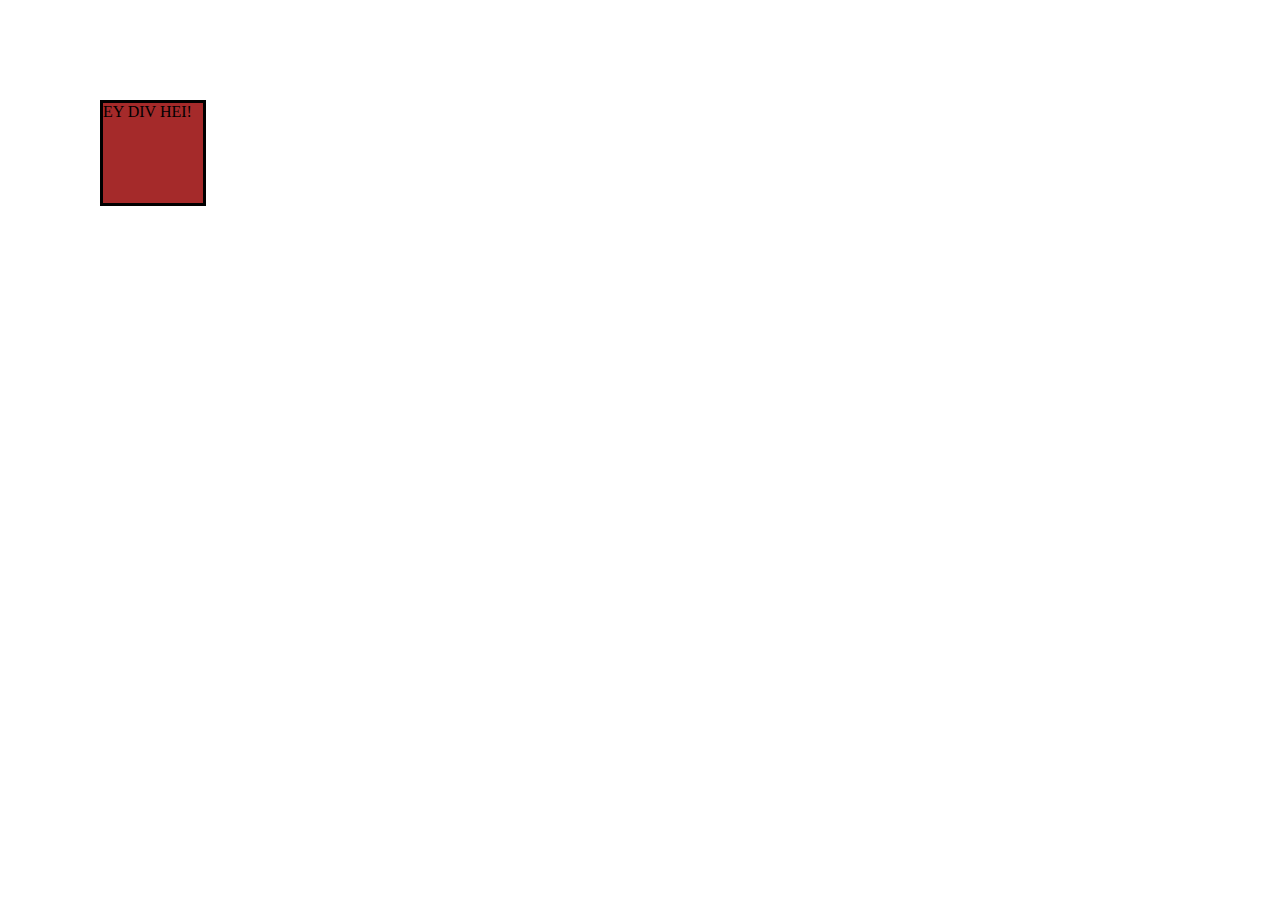
<file: Animation/index.html>
<!DOCTYPE html>
<html lang="en">
<head>
    <meta charset="UTF-8">
    <meta name="viewport" content="width=device-width, initial-scale=1.0">
    <title>Document</title>
    <link rel="stylesheet" href="/Animation/style.css">
</head>
<body>
    <div>EY DIV HEI!</div>
</body>
</html>
</file>
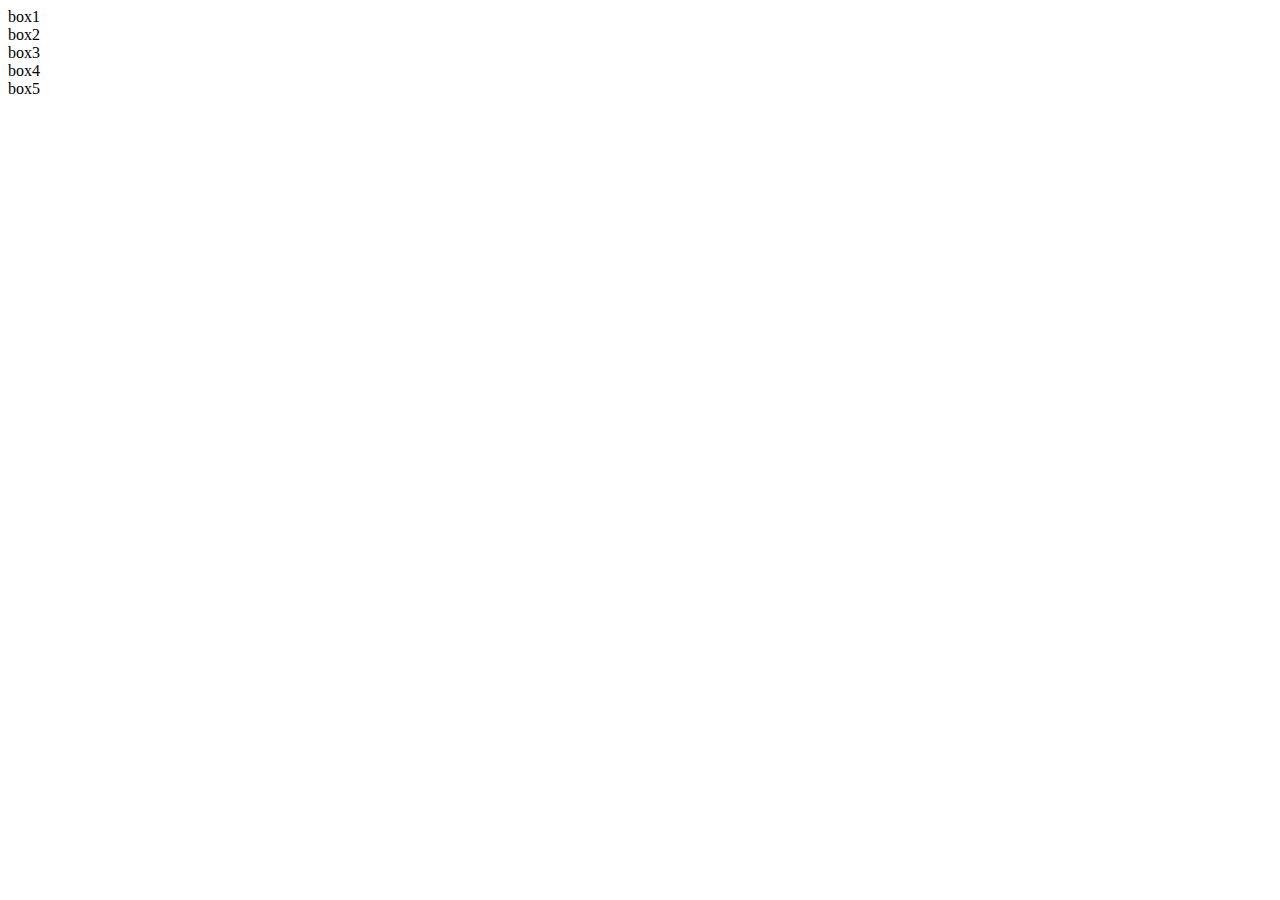
<file: Level 1/index.html>
<!DOCTYPE html>
<html lang="en">
<head>
    <meta charset="UTF-8">
    <meta name="viewport" content="width=device-width, initial-scale=1.0">
    <title>Document</title>
    <link rel="stylesheet" href="style.css">

    <!-- <style>
        h2{
            color:yellowgreen;
        }
        p{
            color: pink;
        }
    </style> -->

    <!--style>
        button{
            background-color: blue;
        }
    </style-->
</head>
<body>
    <!--Inline css-->
    <!-- <h1 style="color:red">Hello from Poojitha</h1>       -->

    <!--Internal CSS-->
    <!-- <h2>Hello Folks</h2>
    <p>this is a paragraph</p> -->

    <!---External CSS-->
    <!-- <h1>Hey! How are you?</h1> -->


    <!--<h1 id="headingOne">Hello People</h1>

    <h2 class="header2">This is Me </h2>

    <p class="header2">Ey paragraph hai</p>

    <button>Click Me</button>  -->

    <!--Practice Set-1-->

    <!--<div id="box">
        Hello Folks
        I'm Poojitha Vishwanadula
    </div>

    <h1 class="heading">This is heading 1</h1>
    <h2 class="heading">This is heading 2</h2>
    <h3 class="heading">This is heading 3</h3>

    <button>Submit</button>        -->


    <!--<h1 id="h1">Heading1</h1>
    <h1 id="h2">Heading2</h1>
    <h1 id="h3">Heading3</h1>
    <h1 id="h4">Heading4</h1>     -->


    
    <!--<p id="one">Lorem, ipsum dolor sit amet consectetur adipisicing elit. Culpa nulla quos totam adipisci. Doloremque molestiae voluptatem vitae alias quisquam, reprehenderit laboriosam tenetur, beatae animi, quo ut! Accusamus libero deserunt magni eaque cum architecto? Porro quas consectetur expedita. Facilis sapiente reprehenderit perferendis voluptatibus quis dolor saepe aspernatur labore deleniti obcaecati quam odit, nulla earum neque esse expedita iusto eveniet quo quod eaque officiis eos sequi id! Aliquam nobis modi similique odio, facere totam animi quidem iure.</p>
    <p id="two">Lorem ipsum dolor sit amet consectetur adipisicing elit. Possimus corrupti, ut tempora doloremque quia consectetur magnam et nihil quod doloribus cum autem facere quidem tempore optio quis sequi nulla eum itaque enim nam culpa? Molestiae consequatur quia perspiciatis doloremque. Ratione odit nesciunt distinctio corporis eos excepturi id unde nostrum natus.</p> -->

<!--
    <p id="p1">paragraph</p>
    <p id="p2">paragraph</p>
    <p id="p3">paragraph</p>

   

    <p id="id1">Lorem ipsum dolor sit, amet consectetur adipisicing elit. Ipsum aliquam molestias labore amet nulla eius ex beatae minima, asperiores nihil est magnam omnis optio quos deserunt doloremque. Officia, molestiae Lorem ipsum dolor sit, amet consectetur adipisicing elit. Qui explicabo fuga, aliquid dolor, illo aut voluptatum sequi ipsa incidunt minus, debitis aspernatur ipsam officia aperiam. Eos delectus sint pariatur dolorum excepturi culpa, nihil vero eius. Suscipit, facere dicta provident eum nobis at deleniti fugit qui quis inventore a veniam illum eveniet! Consequuntur architecto, sunt sed debitis nesciunt commodi, atque nisi delectus vitae mollitia, ipsam labore ex similique! Voluptatibus fugiat, illum at ullam deserunt nesciunt voluptates laboriosam aut aperiam nostrum architecto vero maxime aliquid vel natus tenetur rerum, corporis optio magni. Consequuntur natus iusto ipsum, magnam magni maiores voluptatum minus quibusdam?</aliquam>
    <aliquam class="lorem10"></aliquam>
    <aliquam class="lorem10"></aliquam>
    <aliquam class="lorem10"></aliquam>
    <aliquam class="lorem10"></aliquam></p>       -->


    <!--h1 id="heading1">heading</h1>

    <div id="outer">
        outer
        <div id="inner">
            inner
        </div>
    </div-->


    <!--div id="box">
        this is a div
    </div>

    <button>Submit</button-->

    <!--div id="box1" style="background-color: red;">box1</div>
    <div id="box2" style="background-color: green;">box2</div>
    <div id="box3" style="background-color: blue;">box3</div-->

    <div id="box1">box1</div>
    <div id="box2">box2</div>
    <div id="box3">box3</div>
    <div id="box4">box4</div>
    <div id="box5">box5</div>
    
</body>
</html>
</file>
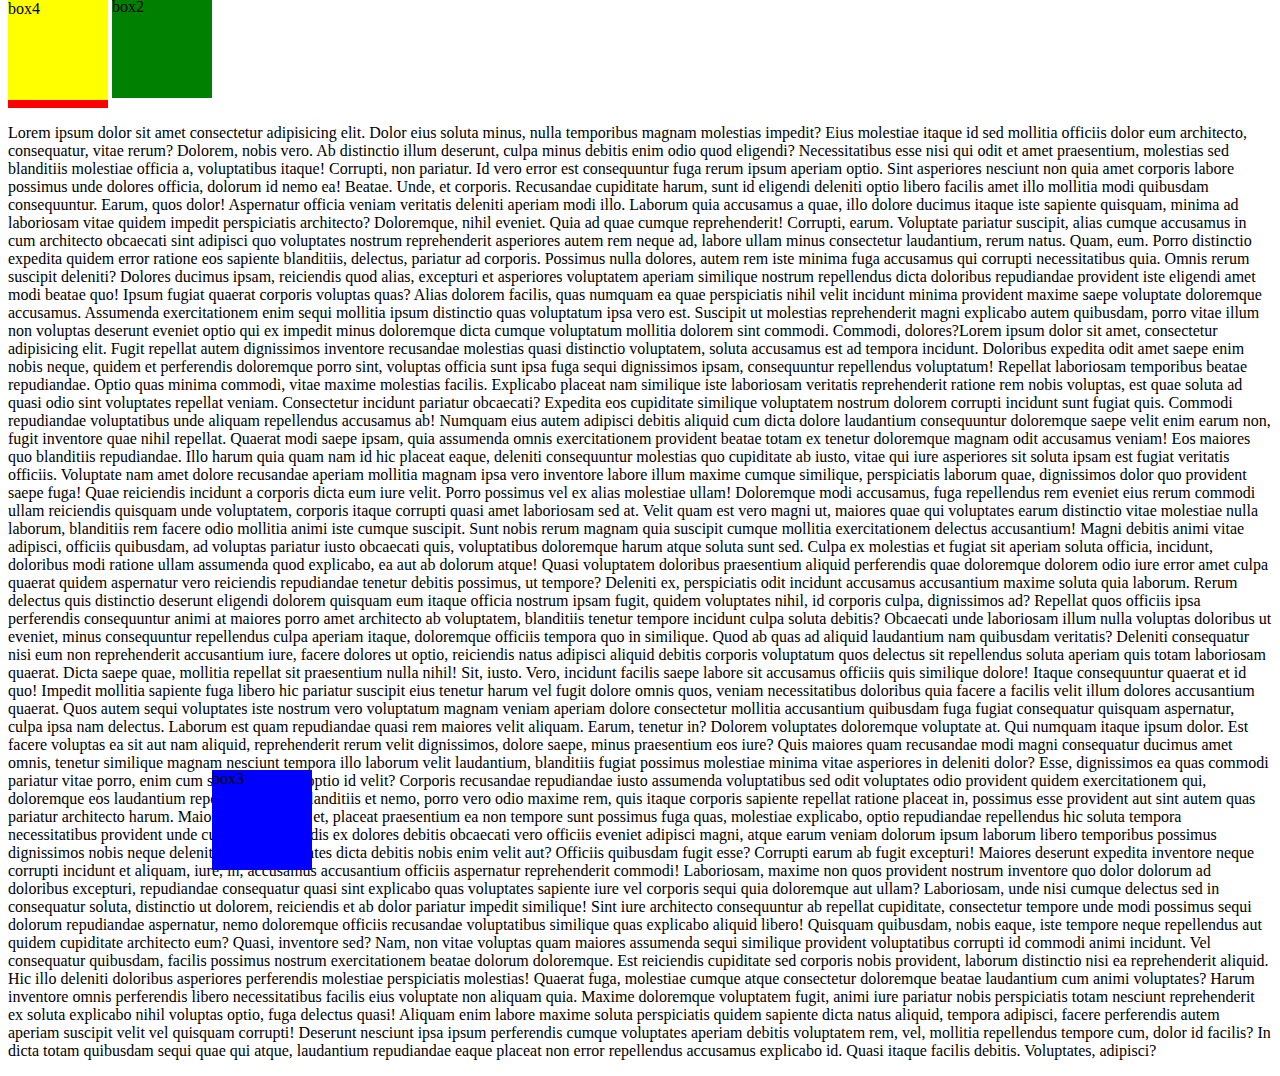
<file: Level 3/index.html>
<!DOCTYPE html>
<html lang="en">
<head>
    <meta charset="UTF-8">
    <meta name="viewport" content="width=device-width, initial-scale=1.0">
    <title>Level 3</title>
    <link rel="stylesheet" href="/Level 3/style.css">
</head>
<body>
    <!--div id="box1">
        box1
        <div id="box2">box2</div>
    </div-->

    <div id="box1" style="background-color: red;">box1</div>
    <div id="box2" style="background-color: green">box2</div>
    <div id="box3" style="background-color: blue">box3</div>
    <p>Lorem ipsum dolor sit amet consectetur adipisicing elit. Dolor eius soluta minus, nulla temporibus magnam molestias impedit? Eius molestiae itaque id sed mollitia officiis dolor eum architecto, consequatur, vitae rerum?
    Dolorem, nobis vero. Ab distinctio illum deserunt, culpa minus debitis enim odio quod eligendi? Necessitatibus esse nisi qui odit et amet praesentium, molestias sed blanditiis molestiae officia a, voluptatibus itaque!
    Corrupti, non pariatur. Id vero error est consequuntur fuga rerum ipsum aperiam optio. Sint asperiores nesciunt non quia amet corporis labore possimus unde dolores officia, dolorum id nemo ea! Beatae.
    Unde, et corporis. Recusandae cupiditate harum, sunt id eligendi deleniti optio libero facilis amet illo mollitia modi quibusdam consequuntur. Earum, quos dolor! Aspernatur officia veniam veritatis deleniti aperiam modi illo.
    Laborum quia accusamus a quae, illo dolore ducimus itaque iste sapiente quisquam, minima ad laboriosam vitae quidem impedit perspiciatis architecto? Doloremque, nihil eveniet. Quia ad quae cumque reprehenderit! Corrupti, earum.
    Voluptate pariatur suscipit, alias cumque accusamus in cum architecto obcaecati sint adipisci quo voluptates nostrum reprehenderit asperiores autem rem neque ad, labore ullam minus consectetur laudantium, rerum natus. Quam, eum.
    Porro distinctio expedita quidem error ratione eos sapiente blanditiis, delectus, pariatur ad corporis. Possimus nulla dolores, autem rem iste minima fuga accusamus qui corrupti necessitatibus quia. Omnis rerum suscipit deleniti?
    Dolores ducimus ipsam, reiciendis quod alias, excepturi et asperiores voluptatem aperiam similique nostrum repellendus dicta doloribus repudiandae provident iste eligendi amet modi beatae quo! Ipsum fugiat quaerat corporis voluptas quas?
    Alias dolorem facilis, quas numquam ea quae perspiciatis nihil velit incidunt minima provident maxime saepe voluptate doloremque accusamus. Assumenda exercitationem enim sequi mollitia ipsum distinctio quas voluptatum ipsa vero est.
    Suscipit ut molestias reprehenderit magni explicabo autem quibusdam, porro vitae illum non voluptas deserunt eveniet optio qui ex impedit minus doloremque dicta cumque voluptatum mollitia dolorem sint commodi. Commodi, dolores?Lorem ipsum dolor sit amet, consectetur adipisicing elit. Fugit repellat autem dignissimos inventore recusandae molestias quasi distinctio voluptatem, soluta accusamus est ad tempora incidunt. Doloribus expedita odit amet saepe enim nobis neque, quidem et perferendis doloremque porro sint, voluptas officia sunt ipsa fuga sequi dignissimos ipsam, consequuntur repellendus voluptatum! Repellat laboriosam temporibus beatae repudiandae. Optio quas minima commodi, vitae maxime molestias facilis. Explicabo placeat nam similique iste laboriosam veritatis reprehenderit ratione rem nobis voluptas, est quae soluta ad quasi odio sint voluptates repellat veniam. Consectetur incidunt pariatur obcaecati? Expedita eos cupiditate similique voluptatem nostrum dolorem corrupti incidunt sunt fugiat quis. Commodi repudiandae voluptatibus unde aliquam repellendus accusamus ab! Numquam eius autem adipisci debitis aliquid cum dicta dolore laudantium consequuntur doloremque saepe velit enim earum non, fugit inventore quae nihil repellat. Quaerat modi saepe ipsam, quia assumenda omnis exercitationem provident beatae totam ex tenetur doloremque magnam odit accusamus veniam! Eos maiores quo blanditiis repudiandae. Illo harum quia quam nam id hic placeat eaque, deleniti consequuntur molestias quo cupiditate ab iusto, vitae qui iure asperiores sit soluta ipsam est fugiat veritatis officiis. Voluptate nam amet dolore recusandae aperiam mollitia magnam ipsa vero inventore labore illum maxime cumque similique, perspiciatis laborum quae, dignissimos dolor quo provident saepe fuga! Quae reiciendis incidunt a corporis dicta eum iure velit. Porro possimus vel ex alias molestiae ullam! Doloremque modi accusamus, fuga repellendus rem eveniet eius rerum commodi ullam reiciendis quisquam unde voluptatem, corporis itaque corrupti quasi amet laboriosam sed at. Velit quam est vero magni ut, maiores quae qui voluptates earum distinctio vitae molestiae nulla laborum, blanditiis rem facere odio mollitia animi iste cumque suscipit. Sunt nobis rerum magnam quia suscipit cumque mollitia exercitationem delectus accusantium! Magni debitis animi vitae adipisci, officiis quibusdam, ad voluptas pariatur iusto obcaecati quis, voluptatibus doloremque harum atque soluta sunt sed. Culpa ex molestias et fugiat sit aperiam soluta officia, incidunt, doloribus modi ratione ullam assumenda quod explicabo, ea aut ab dolorum atque! Quasi voluptatem doloribus praesentium aliquid perferendis quae doloremque dolorem odio iure error amet culpa quaerat quidem aspernatur vero reiciendis repudiandae tenetur debitis possimus, ut tempore? Deleniti ex, perspiciatis odit incidunt accusamus accusantium maxime soluta quia laborum. Rerum delectus quis distinctio deserunt eligendi dolorem quisquam eum itaque officia nostrum ipsam fugit, quidem voluptates nihil, id corporis culpa, dignissimos ad? Repellat quos officiis ipsa perferendis consequuntur animi at maiores porro amet architecto ab voluptatem, blanditiis tenetur tempore incidunt culpa soluta debitis? Obcaecati unde laboriosam illum nulla voluptas doloribus ut eveniet, minus consequuntur repellendus culpa aperiam itaque, doloremque officiis tempora quo in similique. Quod ab quas ad aliquid laudantium nam quibusdam veritatis? Deleniti consequatur nisi eum non reprehenderit accusantium iure, facere dolores ut optio, reiciendis natus adipisci aliquid debitis corporis voluptatum quos delectus sit repellendus soluta aperiam quis totam laboriosam quaerat. Dicta saepe quae, mollitia repellat sit praesentium nulla nihil! Sit, iusto. Vero, incidunt facilis saepe labore sit accusamus officiis quis similique dolore! Itaque consequuntur quaerat et id quo! Impedit mollitia sapiente fuga libero hic pariatur suscipit eius tenetur harum vel fugit dolore omnis quos, veniam necessitatibus doloribus quia facere a facilis velit illum dolores accusantium quaerat. Quos autem sequi voluptates iste nostrum vero voluptatum magnam veniam aperiam dolore consectetur mollitia accusantium quibusdam fuga fugiat consequatur quisquam aspernatur, culpa ipsa nam delectus. Laborum est quam repudiandae quasi rem maiores velit aliquam. Earum, tenetur in? Dolorem voluptates doloremque voluptate at. Qui numquam itaque ipsum dolor. Est facere voluptas ea sit aut nam aliquid, reprehenderit rerum velit dignissimos, dolore saepe, minus praesentium eos iure? Quis maiores quam recusandae modi magni consequatur ducimus amet omnis, tenetur similique magnam nesciunt tempora illo laborum velit laudantium, blanditiis fugiat possimus molestiae minima vitae asperiores in deleniti dolor? Esse, dignissimos ea quas commodi pariatur vitae porro, enim cum sapiente autem optio id velit? Corporis recusandae repudiandae iusto assumenda voluptatibus sed odit voluptates odio provident quidem exercitationem qui, doloremque eos laudantium repellat. Quidem blanditiis et nemo, porro vero odio maxime rem, quis itaque corporis sapiente repellat ratione placeat in, possimus esse provident aut sint autem quas pariatur architecto harum. Maiores vel maxime et, placeat praesentium ea non tempore sunt possimus fuga quas, molestiae explicabo, optio repudiandae repellendus hic soluta tempora necessitatibus provident unde cumque! Reiciendis ex dolores debitis obcaecati vero officiis eveniet adipisci magni, atque earum veniam dolorum ipsum laborum libero temporibus possimus dignissimos nobis neque deleniti. Alias, voluptates dicta debitis nobis enim velit aut? Officiis quibusdam fugit esse? Corrupti earum ab fugit excepturi! Maiores deserunt expedita inventore neque corrupti incidunt et aliquam, iure, in, accusamus accusantium officiis aspernatur reprehenderit commodi! Laboriosam, maxime non quos provident nostrum inventore quo dolor dolorum ad doloribus excepturi, repudiandae consequatur quasi sint explicabo quas voluptates sapiente iure vel corporis sequi quia doloremque aut ullam? Laboriosam, unde nisi cumque delectus sed in consequatur soluta, distinctio ut dolorem, reiciendis et ab dolor pariatur impedit similique! Sint iure architecto consequuntur ab repellat cupiditate, consectetur tempore unde modi possimus sequi dolorum repudiandae aspernatur, nemo doloremque officiis recusandae voluptatibus similique quas explicabo aliquid libero! Quisquam quibusdam, nobis eaque, iste tempore neque repellendus aut quidem cupiditate architecto eum? Quasi, inventore sed? Nam, non vitae voluptas quam maiores assumenda sequi similique provident voluptatibus corrupti id commodi animi incidunt. Vel consequatur quibusdam, facilis possimus nostrum exercitationem beatae dolorum doloremque. Est reiciendis cupiditate sed corporis nobis provident, laborum distinctio nisi ea reprehenderit aliquid. Hic illo deleniti doloribus asperiores perferendis molestiae perspiciatis molestias! Quaerat fuga, molestiae cumque atque consectetur doloremque beatae laudantium cum animi voluptates? Harum inventore omnis perferendis libero necessitatibus facilis eius voluptate non aliquam quia. Maxime doloremque voluptatem fugit, animi iure pariatur nobis perspiciatis totam nesciunt reprehenderit ex soluta explicabo nihil voluptas optio, fuga delectus quasi! Aliquam enim labore maxime soluta perspiciatis quidem sapiente dicta natus aliquid, tempora adipisci, facere perferendis autem aperiam suscipit velit vel quisquam corrupti! Deserunt nesciunt ipsa ipsum perferendis cumque voluptates aperiam debitis voluptatem rem, vel, mollitia repellendus tempore cum, dolor id facilis? In dicta totam quibusdam sequi quae qui atque, laudantium repudiandae eaque placeat non error repellendus accusamus explicabo id. Quasi itaque facilis debitis. Voluptates, adipisci?</p>
    <div id="box4" style="background-color: yellow">box4</div>
</body>
</html>
</file>
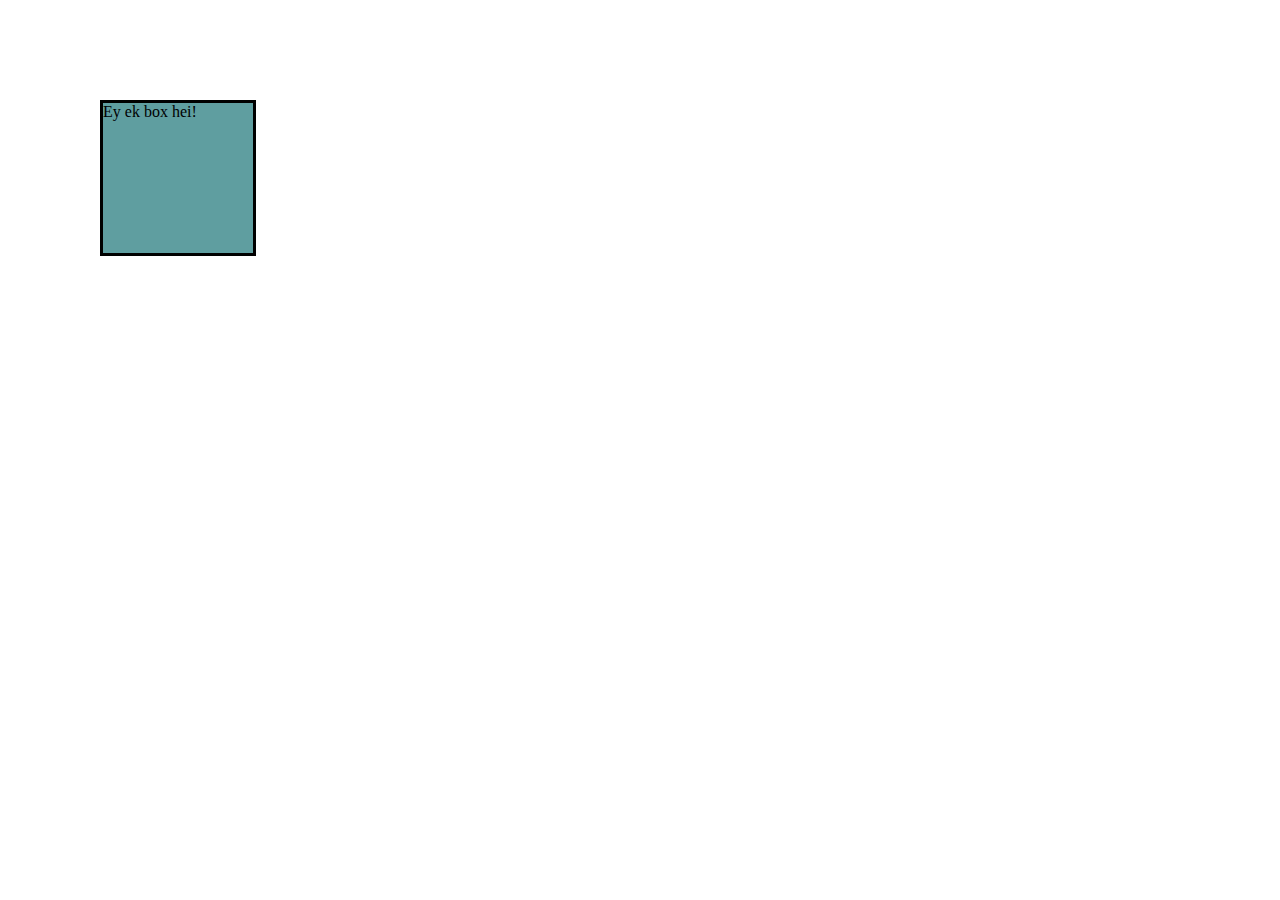
<file: Level 5/index.html>
<!DOCTYPE html>
<html lang="en">
<head>
    <meta charset="UTF-8">
    <meta name="viewport" content="width=device-width, initial-scale=1.0">
    <title>Level 5</title>
    <link rel="stylesheet" href="/Level 5/style.css">
</head>
<body>
    <div id="box1">Ey ek box hei!</div>
</body>
</html>
</file>
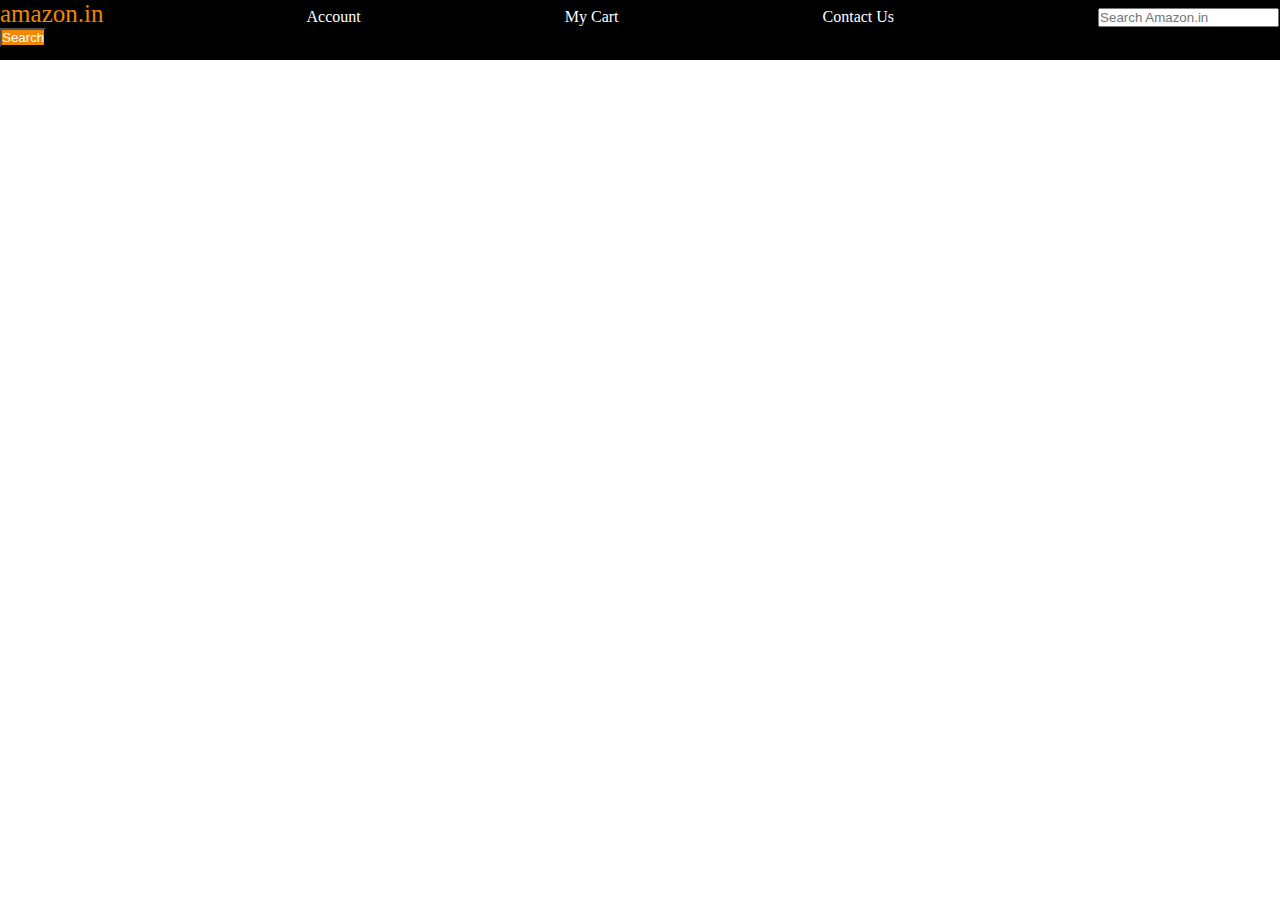
<file: NavBar/index.html>
<!DOCTYPE html>
<html lang="en">
<head>
    <meta charset="UTF-8">
    <meta name="viewport" content="width=device-width, initial-scale=1.0">
    <title>Document</title>
    <link rel="stylesheet" href="/NavBar/style.css">
</head>
<body>
    <div id="navbar">
        <a id="logo">amazon.in</a>
        <a href="#">Account</a>
        <a href="#">My Cart</a>
        <a href="#">Contact Us</a>
        <input placeholder="Search Amazon.in">
        <button>Search</button>
    </div>
</body>
</html>
</file>
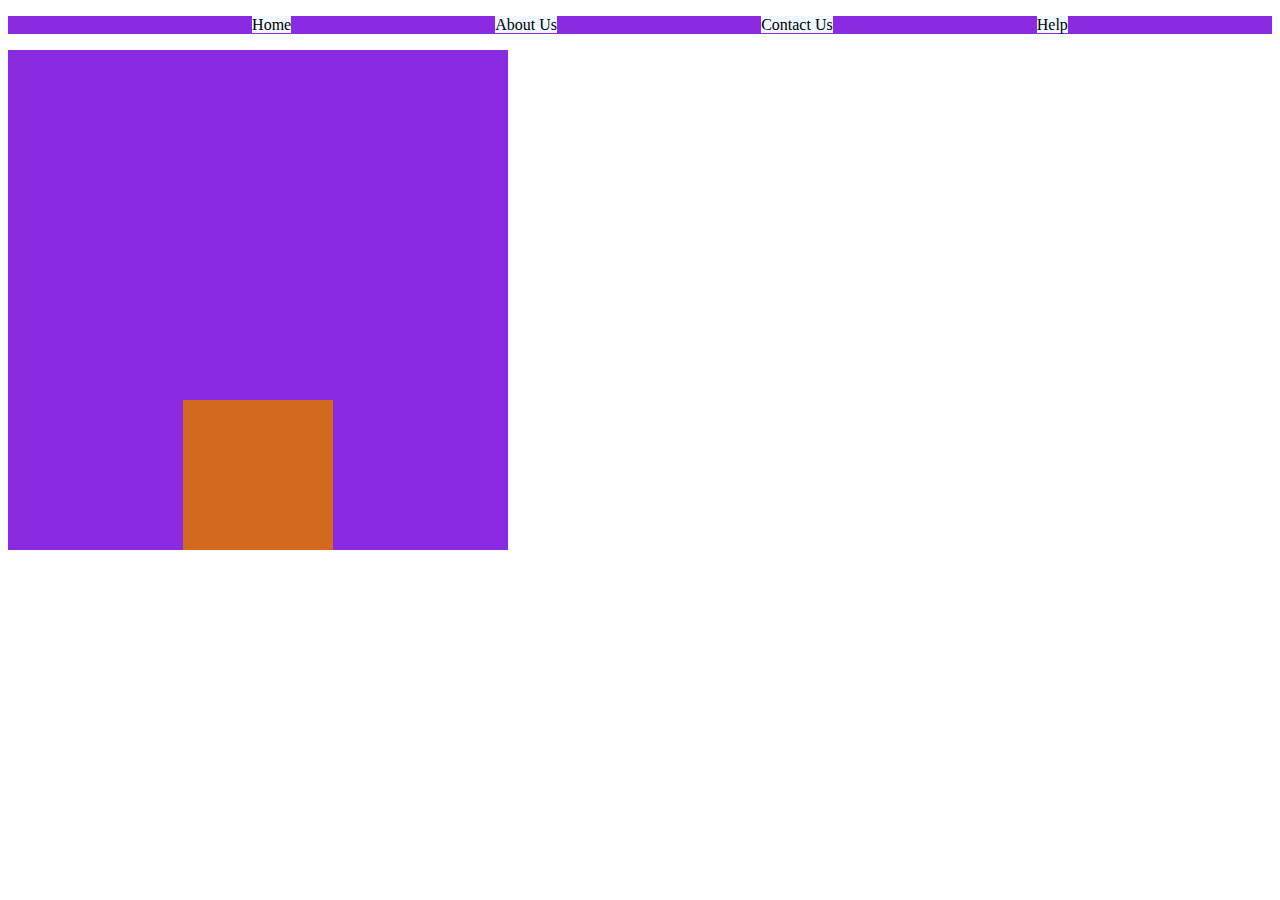
<file: PracticeSet-6/index.html>
<!DOCTYPE html>
<html lang="en">
<head>
    <meta charset="UTF-8">
    <meta name="viewport" content="width=device-width, initial-scale=1.0">
    <title>Document</title>
    <link rel="stylesheet" href="/PracticeSet-6/style.css">
</head>
<body>
    <ul id="navbar">
        <li><a href="#">Home</a></li>
        <li><a href="#">About Us</a></li>
        <li><a href="#">Contact Us</a></li>
        <li><a href="#">Help</a></li>
    </ul>


    <div id="outer">
        <div id="inner">
            
        </div>
    </div>
</body>
</html>
</file>
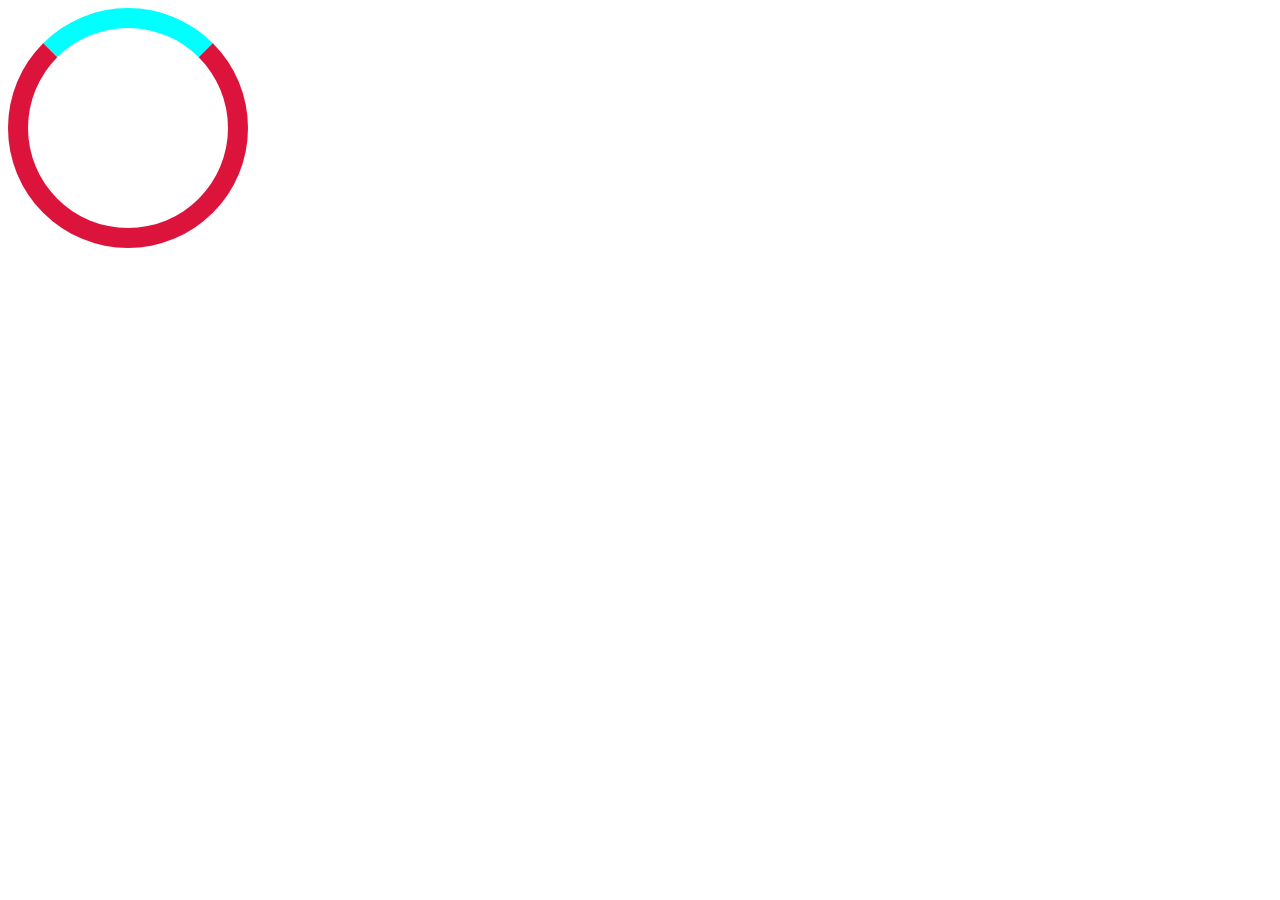
<file: PracticeSet-8/index.html>
<!DOCTYPE html>
<html lang="en">
<head>
    <meta charset="UTF-8">
    <meta name="viewport" content="width=device-width, initial-scale=1.0">
    <title>Practice Set-8</title>
    <link rel="stylesheet" href="/PracticeSet-8/style.css">
</head>
<body>
    <div id="box1"></div>
</body>
</html>
</file>
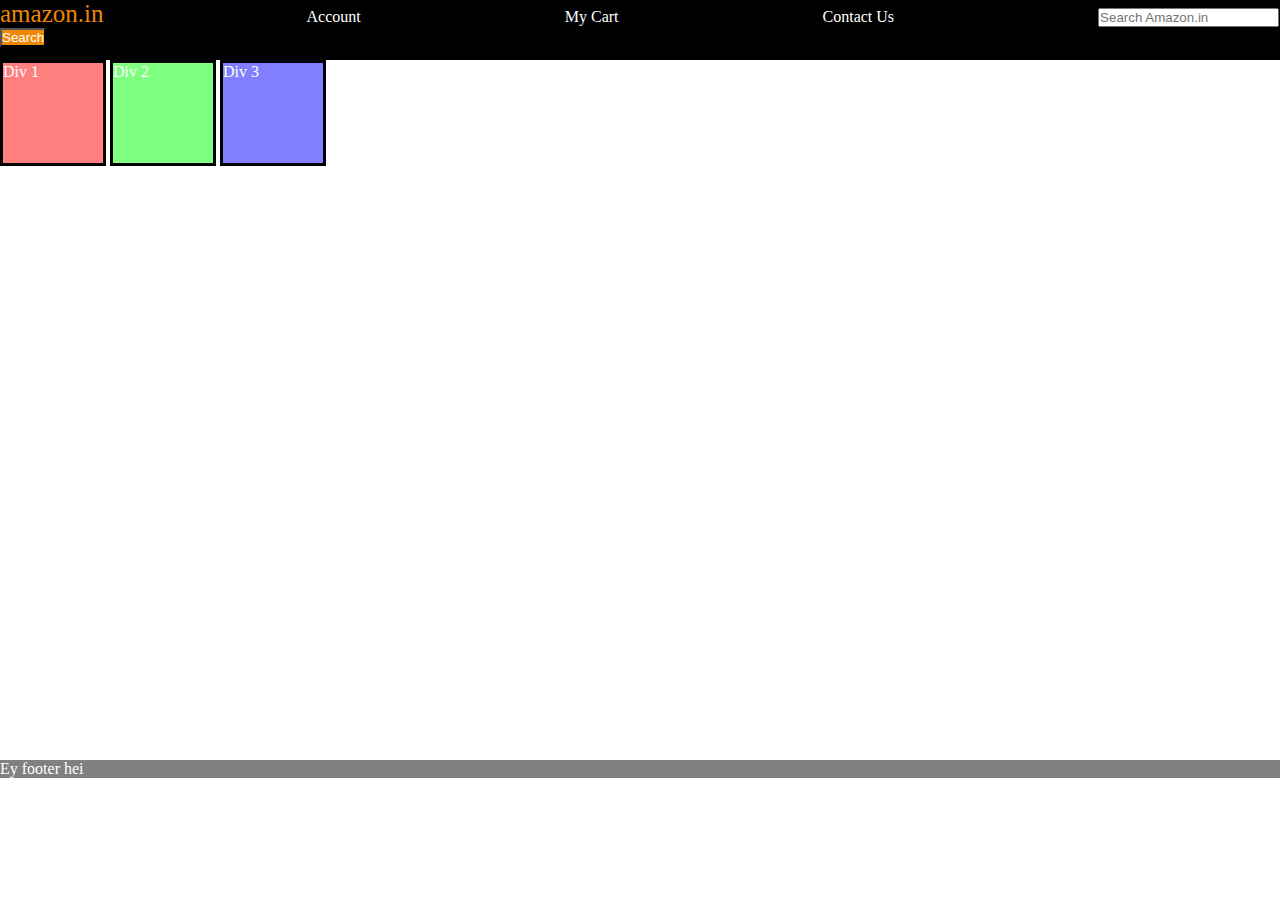
<file: PracticeSet/index.html>
<!DOCTYPE html>
<html lang="en">
<head>
    <meta charset="UTF-8">
    <meta name="viewport" content="width=device-width, initial-scale=1.0">
    <title>Document</title>
    <link rel="stylesheet" href="/PracticeSet/style.css">
</head>
<body>
    <header>
        <div id="navbar">
            <a id="logo">amazon.in</a>
            <a href="#">Account</a>
            <a href="#">My Cart</a>
            <a href="#">Contact Us</a>
            <input placeholder="Search Amazon.in">
            <button>Search</button>
        </div>
    </header>
    <div id="content">
        <div class="divs" style="background-color: rgba(255,0,0,0.5);">Div 1</div>
        <div class="divs" style="background-color: rgba(0,255,0,0.5);">Div 2</div>
        <div class="divs" style="background-color: rgba(0,0,255,0.5);">Div 3</div>
    </div>

    <footer id="footer">Ey footer hei</footer>
</body>
</html>
</file>
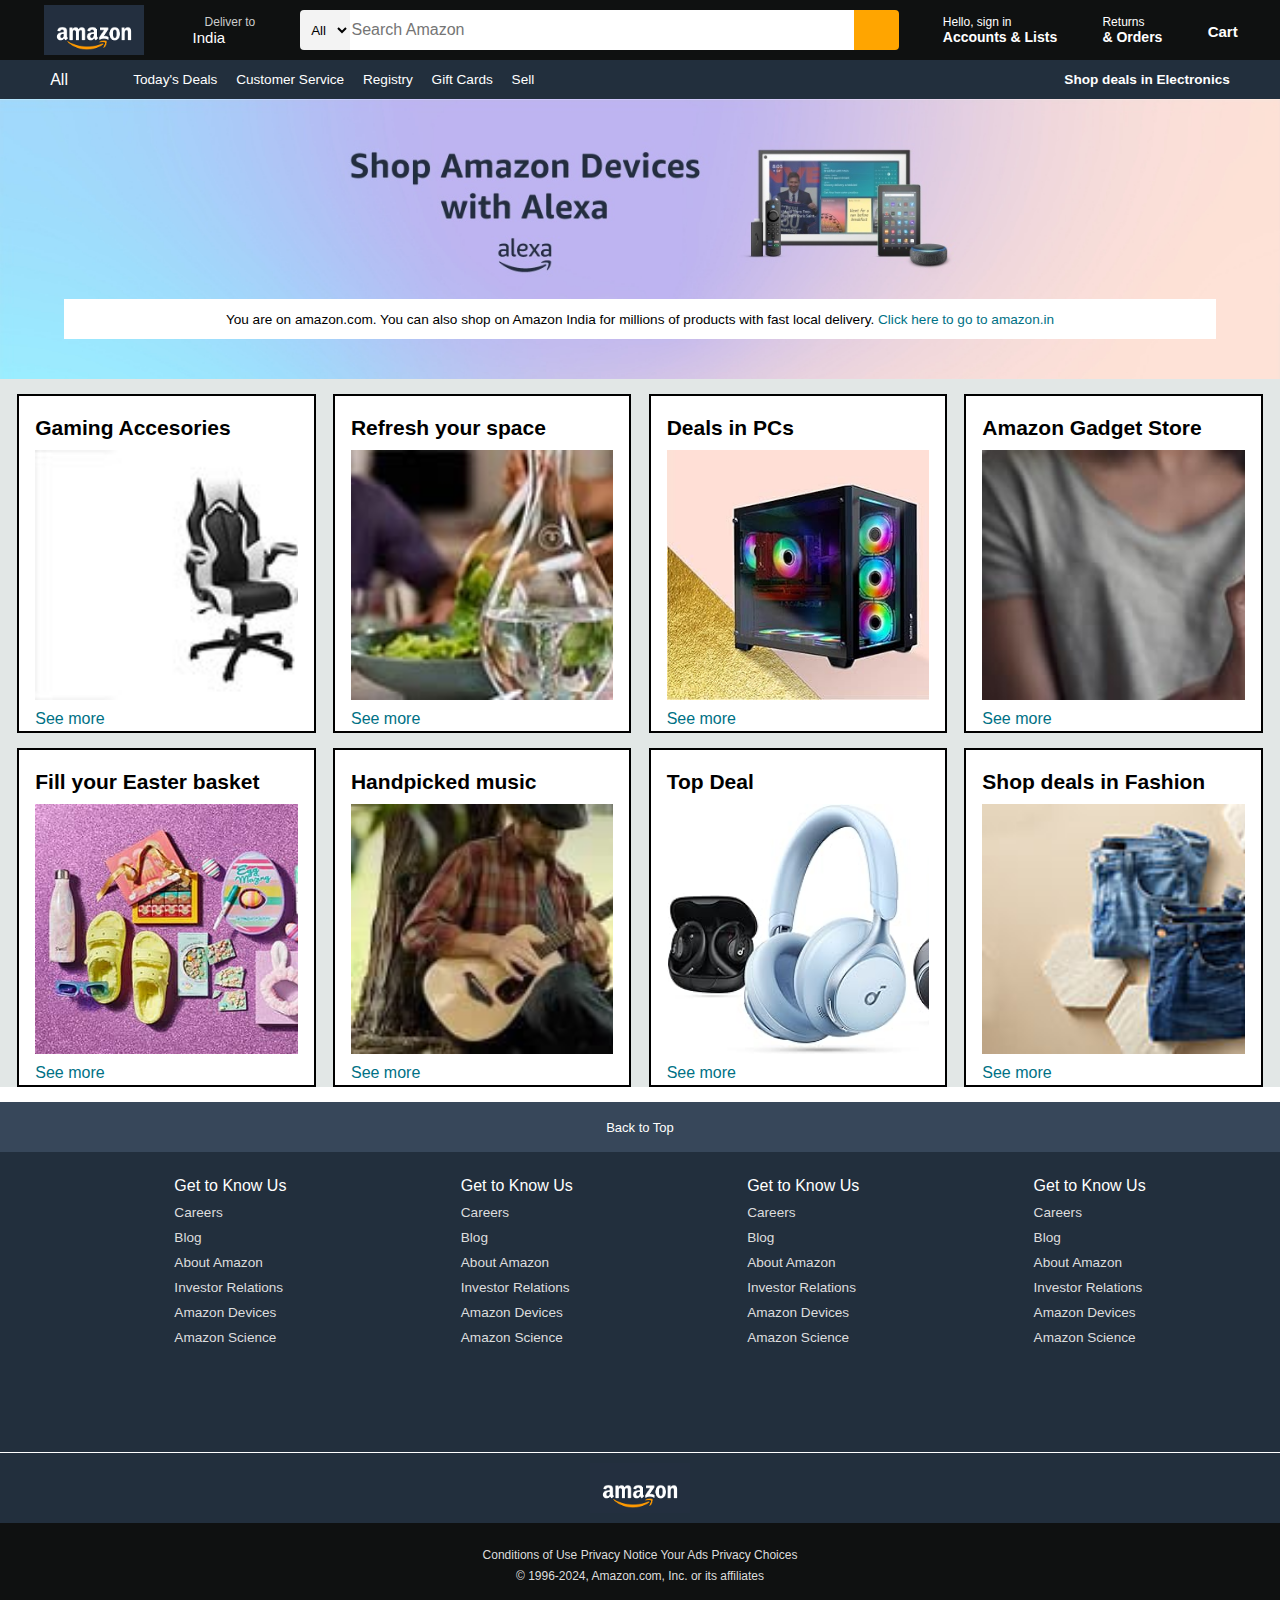
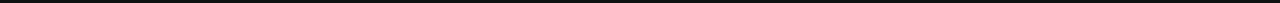
<file: Project - Amazon Clone/index.html>
<!DOCTYPE html>
<html lang="en">
<head>
    <meta charset="UTF-8">
    <meta name="viewport" content="width=device-width, initial-scale=1.0">
    <title>Document</title>
    <link rel="stylesheet" href="https://cdnjs.cloudflare.com/ajax/libs/font-awesome/6.5.1/css/all.min.css" integrity="sha512-DTOQO9RWCH3ppGqcWaEA1BIZOC6xxalwEsw9c2QQeAIftl+Vegovlnee1c9QX4TctnWMn13TZye+giMm8e2LwA==" crossorigin="anonymous" referrerpolicy="no-referrer" />
    <link rel="stylesheet" href="/Project - Amazon Clone/style.css">
</head>
<body>
    <header>
        <div class="navbar">
            <div class="nav-logo border">
                <div class="logo"></div>
            </div>

            <div class="nav-address border">
                <p class="add-first">Deliver to</p>
                <div class="address-icon">
                    <i class="fa-solid fa-location-dot"></i>
                    <p class="add-second">India</p>
                </div>
            </div>

            <div class="nav-search">
                <select class="search-select">
                    <option value="all">All</option>
                </select>
                <input placeholder="Search Amazon" class="search-input">

                <div class="search-icon">
                    <i class="fa-solid fa-magnifying-glass"></i>
                </div>
            </div>

            <div class="nav-signin border">
                <p class="nav-first">Hello, sign in</p>
                <p class="nav-second">Accounts & Lists</p>
            </div>

            <div class="nav-return border">
                <p class="nav-first">Returns</p>
                <p class="nav-second">& Orders</p>
            </div>


            <div class="nav-cart border">
                <i class="fa-solid fa-cart-shopping"></i>
                <p class="cart-text">Cart</p>
            </div>
        </div>


        <div class="panel">
            <div id="all-panel">
                <i class="fa-solid fa-bars"></i>
                All
            </div>

            <div class="panel-ops">
                <p>Today's Deals</p>
                <p>Customer Service</p>
                <p>Registry</p>
                <p>Gift Cards</p>
                <p>Sell</p>
            </div>

            <div class="panel-deals">
                Shop deals in Electronics
            </div>
        </div>
    </header>

    <div class="hero-section">
        <div class="hero-msg">
            <p>You are on amazon.com. You can also shop on Amazon India for millions of products with fast local delivery. <a>Click here to go to amazon.in</a></p>
        </div>
    </div>


    <div class="shop-section">
        <div class="box">
            <div class="box-content">
                <h2>Gaming Accesories</h2>
                <div class="box-img" style="background-image: url('imggg.jpg');"></div>
                <p>See more</p>
            </div>
        </div>
        <div class="box">
            <div class="box-content">
                <h2>Refresh your space</h2>
                <div class="box-img" style="background-image: url('img.jpg');"></div>
                <p>See more</p>
            </div>
        </div>
        <div class="box">
            <div class="box-content">
                <h2>Deals in PCs</h2>
                <div class="box-img" style="background-image: url('img4.jpg');"></div>
                <p>See more</p>
            </div>
        </div>
        <div class="box">
            <div class="box-content">
                <h2>Amazon Gadget Store</h2>
                <div class="box-img" style="background-image: url('img5.jpg');"></div>
                <p>See more</p>
            </div>
        </div>
        <div class="box">
            <div class="box-content">
                <h2>Fill your Easter basket</h2>
                <div class="box-img" style="background-image: url('img7.jpg');"></div>
                <p>See more</p>
            </div>
        </div>
        <div class="box">
            <div class="box-content">
                <h2>Handpicked music</h2>
                <div class="box-img" style="background-image: url('img6.jpg');"></div>
                <p>See more</p>
            </div>
        </div>
        <div class="box">
            <div class="box-content">
                <h2>Top Deal</h2>
                <div class="box-img" style="background-image: url('img8.jpg');"></div>
                <p>See more</p>
            </div>
        </div>
        <div class="box">
            <div class="box-content">
                <h2>Shop deals in Fashion</h2>
                <div class="box-img" style="background-image: url('img9.jpg');"></div>
                <p>See more</p>
            </div>
        </div>
    </div>

    <footer>
        <div class="foot-panel1">Back to Top</div>

        <div class="foot-panel2">
            <ul>
                <p>Get to Know Us</p>
                <a>Careers</a>
                <a>Blog</a>
                <a>About Amazon</a>
                <a>Investor Relations</a>
                <a>Amazon Devices</a>
                <a>Amazon Science</a>
            </ul>
            <ul>
                <p>Get to Know Us</p>
                <a>Careers</a>
                <a>Blog</a>
                <a>About Amazon</a>
                <a>Investor Relations</a>
                <a>Amazon Devices</a>
                <a>Amazon Science</a>
            </ul>
            <ul>
                <p>Get to Know Us</p>
                <a>Careers</a>
                <a>Blog</a>
                <a>About Amazon</a>
                <a>Investor Relations</a>
                <a>Amazon Devices</a>
                <a>Amazon Science</a>
            </ul>
            
            <ul>
                <p>Get to Know Us</p>
                <a>Careers</a>
                <a>Blog</a>
                <a>About Amazon</a>
                <a>Investor Relations</a>
                <a>Amazon Devices</a>
                <a>Amazon Science</a>
            </ul>
        </div>

        <div class="foot-panel3">
            <div class="logo"></div>
        </div>

        <div class="foot-panel4">
            <div class="pages">
                <a>Conditions of Use</a>
                <a>Privacy Notice</a>
                <a>Your Ads Privacy Choices</a>
            </div>
            <div class="copyright">
                © 1996-2024, Amazon.com, Inc. or its affiliates
            </div>
        </div>
    </footer>
</body>
</html>
</file>
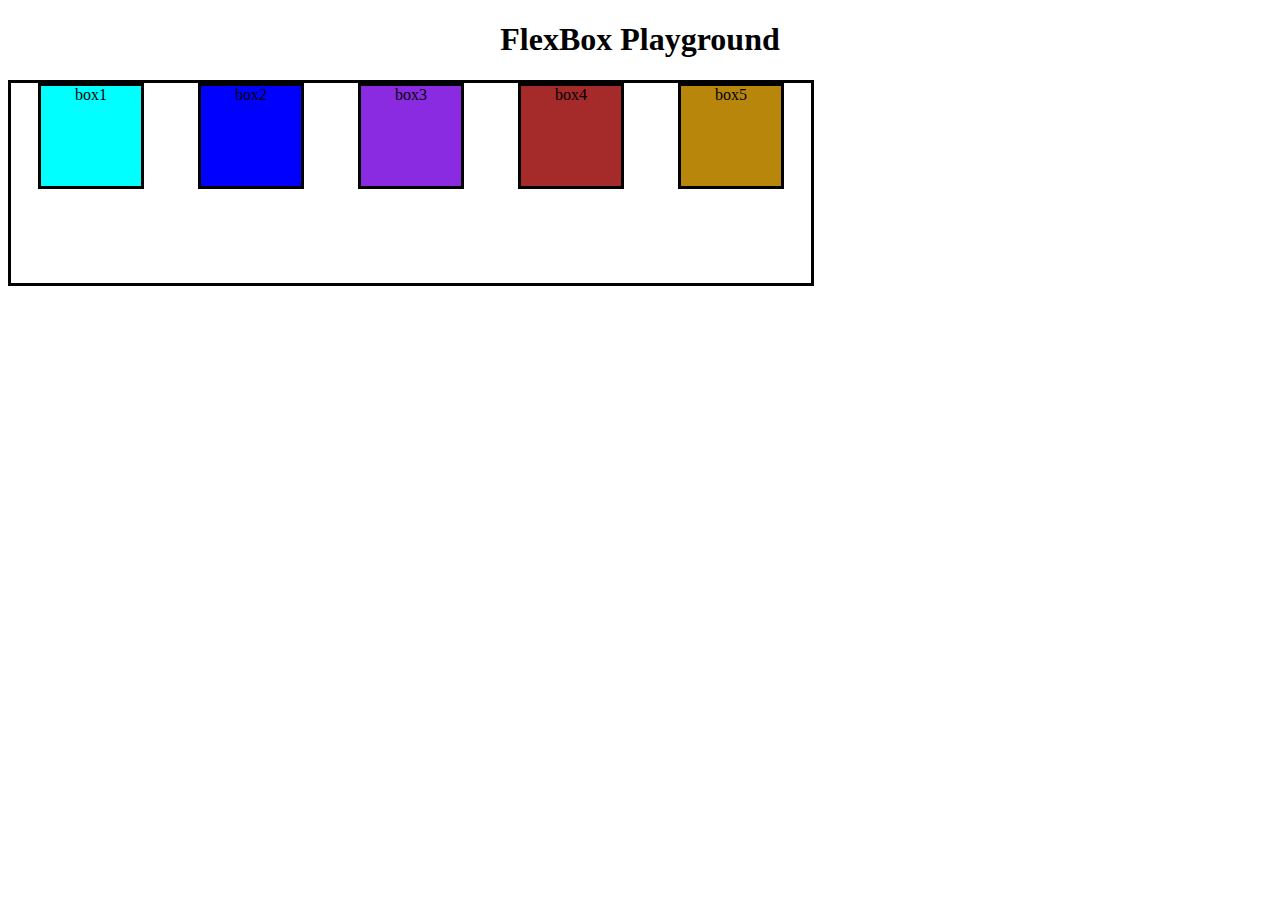
<file: Level 4/FlexBox/index.html>
<!DOCTYPE html>
<html lang="en">
<head>
    <meta charset="UTF-8">
    <meta name="viewport" content="width=device-width, initial-scale=1.0">
    <title>Flex Box</title>
    <link rel="stylesheet" href="/Level 5/FlexBox/style.css">
</head>
<body>
    <h1>FlexBox Playground</h1>
    <div id="container">
        <div id="box1">box1</div>
        <div id="box2">box2</div>
        <div id="box3">box3</div>
        <div id="box4">box4</div>
        <div id="box5">box5</div>
    </div>
</body>
</html>
</file>
<file: Level 1/style.css>
/* Universal Selector 
 *{
    color:purple;
 }
 */

/*Element Selector

 h1{
    color:purple;
    background-color: coral;
}

*/
/*ID Selector*/

/*
#headingOne{
    color:aqua;
}    */
 /*
 body{
    background-color: grey;

    background-color: rgb(0,0,255);

    background-color: #D36135;

}         

h1{
    color:purple;
    background-color: coral;
}

button{
    color:fuchsia;
    background-color: aqua;
} */

/*
#box{
    background-color: blue;
}

.heading{
    color: red;
}

button{
    background-color: green;
}


h1{
    text-align: center;
    text-decoration:red underline dashed;
}



#h1{
    font-weight: lighter;
}

#h2{
    font-weight: normal;
}

#h3{
    font-weight: bold;
}

#h4{
    font-weight: bolder;
}



#one{
    font-family: 'Lucida Sans', 'Lucida Sans Regular', 'Lucida Grande', 'Lucida Sans Unicode', Geneva, Verdana, sans-serif;
}


#two{
    font-family:cursive;
}



#p1{
    font-size:35px;
}

#p2{
    font-size:50px;
}

#p3{
    font-size:130px;
}



#id1{
   line-height: 20px;
   text-transform: uppercase;
}*/


/* #heading1{
    text-align: center;
    text-transform: capitalize;
}

*{
    font-family: 'Times New Roman';
}

#outer{
    font-size: 25px;
}

#inner{
    font-size: 50px;
    font-family: 'Arial';
} */



/* 
div{
    background-color: red;
    display: inline;
}

button{
    background-color: purple;
    display: block;
} */


/* 
div{
    width:100px;
    height: 100px;
    padding: 25px;
    margin: 25px;
    display: inline-block;
}

#box2{
    visibility: hidden;
} */
/* 
div{
    width:100px;
    height: 100px;
    padding: 25px;
    margin: 25px;
    display: inline-block;
}

#box1{
    background-color: rgba(0,0,255,0);
}
#box2{
    background-color: rgba(0,0,255,0.25);
}
#box3{
    background-color: rgba(0,0,255,0.5);
}
#box4{
    background-color: rgba(0,0,255,0.75);
}
#box5{
    background-color: rgba(0,0,255,1);
} */
</file>
<file: Level 3/style.css>
/* #box1{
    background-color: pink;
    font-size: 20px;
}

#box2{
    background-color: blueviolet;
    /* font-size: 2em;
}  */

div{
    width:100px;
    height:100px;
    display: inline-block;
}

#box1{
    position: static;
}

#box2{
    position: relative;
    /* top: 20px;
    left:30px; 
    right:50px; */
    bottom: 10px;

}

#box3{
    position: absolute;
    bottom:30px;
}

#box4{
    position: fixed;
    top:0;
}
</file>
<file: Level 5/style.css>
/* div{
    height: 150px;
    width: 150px;
    background-color: cadetblue;
    border: 3px solid black;
    /* transition-property: all;
    transition-duration: 3s;
    transition-timing-function: ease-in;
    transition-delay: 2s;
}

div:hover{
    background-color: blue;
    color: azure;
}

div:active{
    background-color: pink;
} */


div{
    height: 150px;
    width: 150px;
    background-color: cadetblue;
    border: 3px solid black;
    position: absolute;
    top:100px;
    left: 100px;
    transition: all 2s ease-in;
}

div:hover{
    transform: skew(90deg);
}
</file>
<file: NavBar/style.css>
*{
    padding: 0;
    margin: 0;
    color: white;
}
#navbar{
    height: 60px;
    background-color: black;
}


#logo{
    color: #f08804;
    font-size: 25px;
}
button{
    background-color: #f08804;
}

a{
    margin-right: 200px;
    text-decoration: none;
}
</file>
<file: PracticeSet-6/style.css>
#navbar{
    background-color: blueviolet;
    display: flex;
    justify-content: space-evenly;
}
    
a{
    text-decoration: none;
    color:black;
    background-color: aliceblue;
}

li{
    list-style-type: none;
}

#outer{
    background-color: blueviolet;
    height:500px;
    width: 500px;
    display: flex;
    justify-content: center;
    align-items: center;
}

#inner{
    background-color: chocolate;
    height:150px;
    width: 150px;
    align-self: flex-end;
}
</file>
<file: PracticeSet-8/style.css>
div{
    height:200px;
    width: 200px;
    border-radius: 50%;

    border: 20px solid crimson;
    border-top: 20px solid #00ffff;

    animation: spinAnimation 2s steps(5) 0s infinite normal;
}


@keyframes spinAnimation {
    from{
        transform: rotate(0deg);
    }
    to{
        transform: rotate(360deg);
    }
    
}
</file>
<file: PracticeSet/style.css>
*{
    padding: 0;
    margin: 0;
    color: white;
}
#navbar{
    height: 60px;
    background-color: black;
}


#logo{
    color: #f08804;
    font-size: 25px;
}
button{
    background-color: #f08804;
}

a{
    margin-right: 200px;
    text-decoration: none;
}


.divs{
    height: 100px;
    width: 100px;
    border: 3px solid black;
    display: inline-block;
}


#content{
    height:700px;
}

#footer{
    background-color: gray;
    color: white;
}
</file>
<file: Project - Amazon Clone/style.css>
*{
    margin:0;
    font-family: Arial;
    /* border: border-box; */
}
.navbar{
    height: 60px;
    background-color:#0f1111;
    color: white;
    display: flex;
    align-items: center;
    justify-content: space-evenly;
}
.nav-logo{
    height:50px;
    width: 100px;
}
.logo{
    background-image: url(amazon-logo.png);
    background-size: cover;
    height: 50px;
    width: 100%;
}
.border{
    border:1px solid transparent;
}
.border:hover{
    border: 1px solid white;
}
.address-icon{
    display: flex;
    align-items: center;
}
.add-first{
    color: #cccccc;
    font-size: 12px;
    margin-left: 15px;
}
.add-second{
    color: #ffffff;
    font-size: 15px;
    margin-left:3px;
}


.nav-search{
    display: flex;
    height:40px;
    border-radius: 4px;
}


.search-select{
    border:none; 
    border-top-left-radius: 4px;
    border-bottom-left-radius:4px;
    text-align: center;
    background-color:#f3f3f3;
    width: 50px;
}

.search-input{
    border:none;
    width: 500px;
    font-size: 1rem;
}


.search-icon{
    width: 45px;
    display: flex;
    justify-content: center;
    align-items: center;
    background-color: orange;
    color:#0f1111;
    border-top-right-radius: 4px;
    border-bottom-right-radius: 4px;
}

.nav-search:hover{
    border: 2px solid orange;
}
.nav-first{
    font-size: 12px;
}

.nav-second{
    font-size: 14px;
    font-weight: 700;
}
.nav-cart{
    display: flex;
    align-items: center;
}

.nav-cart i{
    font-size:30px;
}

.cart-text{
    font-size: 15px;
    height:15px;
    width:28px;
    font-weight: 650;
}

.panel{
    height:39px;
    background-color: #222f3d;
    display: flex;
    color: #ffffff;
    align-items: center;
    justify-content: space-evenly;
}


.panel-ops p{
    display: inline;
    margin-left: 15px;
}

.panel-ops{
    width:70%;
    font-size: 0.85rem;
}

.panel-deals
{
    font-size: 0.85rem;
    font-weight: 700;
}


.hero-section{
    background-image: url(image1.jpg);
    height: 280px;
    background-size: cover;
    display: flex;
    justify-content: center;
    align-items: flex-end;
}

.hero-msg{
    background-color: #ffffff;
    color: black;
    height: 40px;
    display: flex;
    justify-content: center;
    align-items: center;
    font-size: 0.85rem;
    width: 90%;
    margin-bottom: 40px;
    
}

.hero-msg a{
    color: #007185;
}

.shop-section{
    display: flex;
    flex-wrap: wrap;
    justify-content: space-evenly;
    background-color:#e2e7e6 ;
}
.box{
    border:2px solid black;
    height:300px;
    width:23%;
    background-color:white;
    padding: 20px 0px 15px;
    margin-top: 15px;
}

h2{
    font-size: 21px;
}

.box-img{
    height:250px;
    background-size: cover;
    margin-top: 10px;
    margin-bottom: 10px;
}

.box-content{
    margin-left: 1rem;
    margin-right: 1rem;
}

.box-content p{
    color:#007185;
}


footer{
    margin-top: 15px;
}
.foot-panel1{
    background-color: #37475a;
    color: white;
    height:50px;
    display: flex;
    align-items: center;
    justify-content: center;
    font-size: 13px;
}

.foot-panel2{
    background-color:#222f3d ;
    color: #ffffff;
    height: 300px;
    display: flex;
    justify-content: space-evenly;
}
ul p{
    margin-top: 25px;
}
ul a{
    display: block;
    font-size: 0.85rem;
    margin-top: 10px;
    color:#dddddd;
}
 
.foot-panel3{
    border-top:0.5px solid white;
    height:70px;
    background-color: #222f3d;
    display: flex;
    justify-content: center;
    align-items: center;
} 

.logo{
    background-image: url(amazon-logo.png);
    background-size: cover;
    height: 50px;
    width:100px;
}
.foot-panel4{
    height: 80px;
    background-color: #0f1111;
    color: #dddddd;
    font-size: 12px;
    text-align: center;
}
.pages{
    padding-top: 25px;   
}
.copyright{
    padding-top: 7px;
}
</file>
<file: Level 5/FlexBox/style.css>
body{
    text-align: center;
}
div{
    width:100px;
    height:100px;
    display: inline-block;
    border:3px solid black;
}
#container{
    height:200px;
    width:800px;
    display:flex;
    flex-direction: row;
    justify-content: space-around;
}
#box1{
    background-color: aqua;
}
#box2{
    background-color:blue;
}
#box3{
    background-color:blueviolet;
}
#box4{
    background-color:brown;
}
#box5{
    background-color:darkgoldenrod;
}
</file>
<file: Animation/style.css>
div{
    background-color: brown;
    height: 100px;
    width: 100px;
    border: 3px solid black;
    position: absolute;
    top: 100px;
    left: 100px;

    animation-name: directionAnimate;
    animation-duration: 1s;
    animation-timing-function: ease-in;
    animation-delay: 2s;
    animation-iteration-count: infinite;
    animation-direction: alternate-reverse;
}
/* 

@keyframes colorAnimate {
    from{background-color: brown;}
    to {background-color: blue;}
} */


@keyframes directionAnimate {
    from{left:0px;}
    to {left:300px;}
    }
</file>
